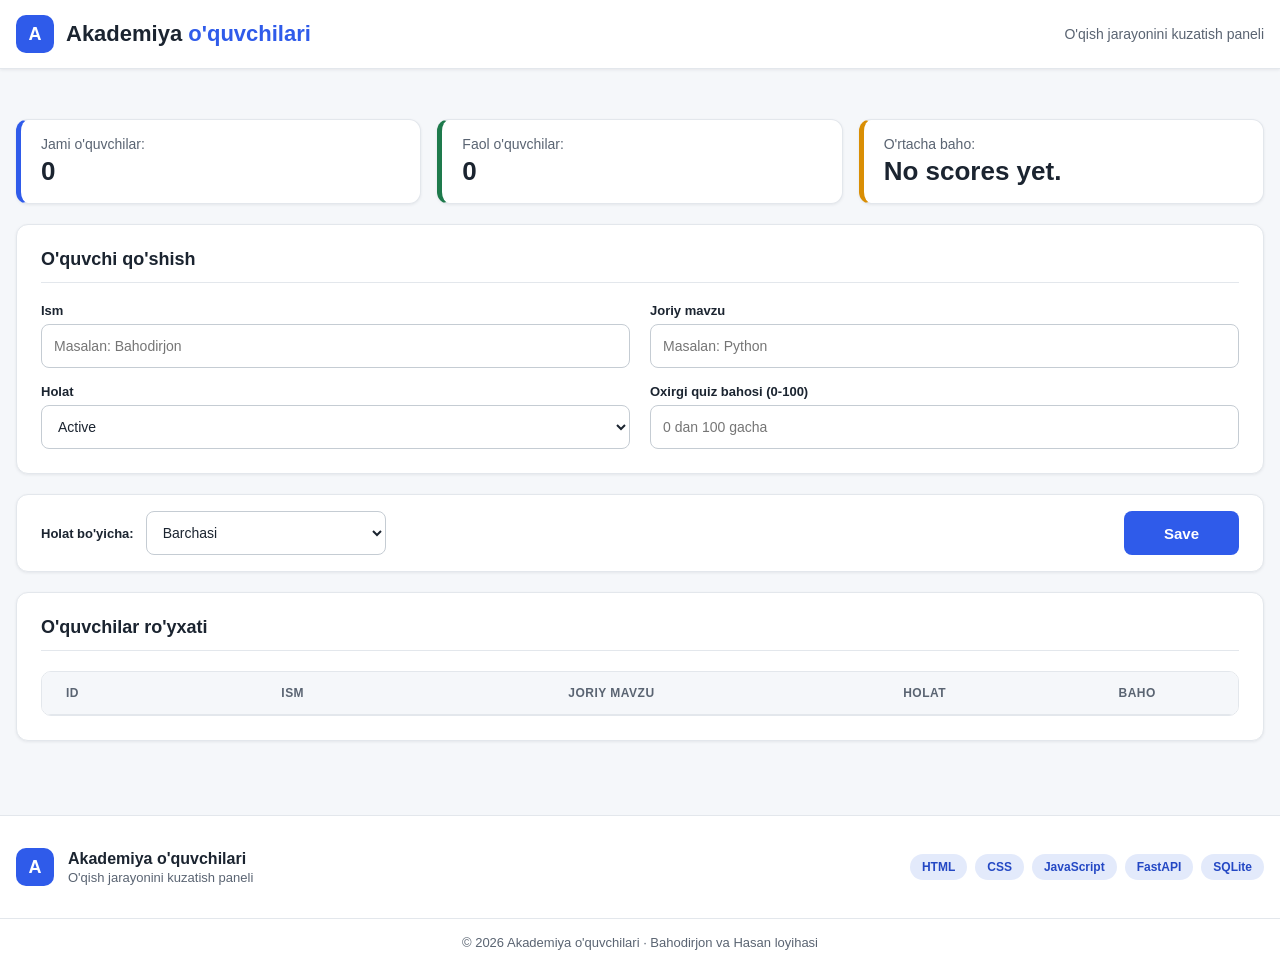
<file: index.html>
<!DOCTYPE html>
<html lang="uz">
<head>
    <meta charset="UTF-8">
    <meta name="viewport" content="width=device-width, initial-scale=1">
    <title>Akademiya o'quvchilari</title>
    <link rel="stylesheet" href="index.css">
</head>
<body>

    <!-- ===== Yuqori panel (sarlavha chiziq bilan ajratilgan) ===== -->
    <header class="topbar">
        <div class="topbar-inner">
            <div class="brand">
                <span class="logo">A</span>
                <h1>Akademiya <span>o'quvchilari</span></h1>
            </div>
            <p class="tagline">O'qish jarayonini kuzatish paneli</p>
        </div>
    </header>

    <main class="container">

        <!-- ===== HASAN: xulosa bloki ===== -->
        <section id="summary">
            <div class="stat stat-total">Jami o'quvchilar: <span id="total-count">0</span></div>
            <div class="stat stat-active">Faol o'quvchilar: <span id="active-count">0</span></div>
            <div class="stat stat-average">O'rtacha baho: <span id="average-score">No scores yet.</span></div>
        </section>

        <!-- ===== BAHODIRJON: o'quvchi qo'shish formasi ===== -->
        <section id="add-section">
            <h2>O'quvchi qo'shish</h2>
            <form id="student-form">
                <div class="field">
                    <label for="name">Ism</label>
                    <input id="name" name="name" type="text" placeholder="Masalan: Bahodirjon" required>
                </div>
                <div class="field">
                    <label for="topic">Joriy mavzu</label>
                    <input id="topic" name="topic" type="text" placeholder="Masalan: Python" required>
                </div>
                <div class="field">
                    <label for="status">Holat</label>
                    <select id="status" name="status">
                        <option value="Active">Active</option>
                        <option value="Paused">Paused</option>
                        <option value="Completed">Completed</option>
                    </select>
                </div>
                <div class="field">
                    <label for="score">Oxirgi quiz bahosi (0-100)</label>
                    <input id="score" name="score" type="number" min="0" max="100" placeholder="0 dan 100 gacha">
                </div>
                
            </form>
        </section>

        <!-- ===== HASAN: holat bo'yicha filtr ===== -->
        <section id="filter_section">
            <label for="status-filter">Holat bo'yicha:</label>
            <select id="status-filter">
                <option value="">Barchasi</option>
                <option value="Active">Active</option>
                <option value="Paused">Paused</option>
                <option value="Completed">Completed</option>
            </select>

            <div class="form-actions">
                    <button type="submit">Save</button>
                    <p id="form-error" class="error"></p>
            </div>
        </section>

        <!-- ===== BAHODIRJON: o'quvchilar jadvali ===== -->
        <section id="list-section">
            <h2>O'quvchilar ro'yxati</h2>
            <div class="table-wrap">
                <table id="students-table">
                    <thead>
                        <tr>
                            <th>ID</th>
                            <th>Ism</th>
                            <th>Joriy mavzu</th>
                            <th>Holat</th>
                            <th>Baho</th>
                            <!-- HASAN: "Tahrirlash" ustuni shu yerga -->
                        </tr>
                    </thead>
                    <tbody id="students-body">
                        <!-- qatorlarni JavaScript to'ldiradi -->
                    </tbody>
                </table>
            </div>
        </section>

    </main>

    <footer class="footer">
        <div class="footer-inner">
            <div class="footer-brand">
                <span class="logo">A</span>
                <div>
                    <strong>Akademiya o'quvchilari</strong>
                    <p>O'qish jarayonini kuzatish paneli</p>
                </div>
            </div>
            <ul class="footer-tech">
                <li>HTML</li>
                <li>CSS</li>
                <li>JavaScript</li>
                <li>FastAPI</li>
                <li>SQLite</li>
            </ul>
        </div>
        <p class="footer-copy">&copy; 2026 Akademiya o'quvchilari &middot; Bahodirjon va Hasan loyihasi</p>
    </footer>
</body>
</html>
</file>
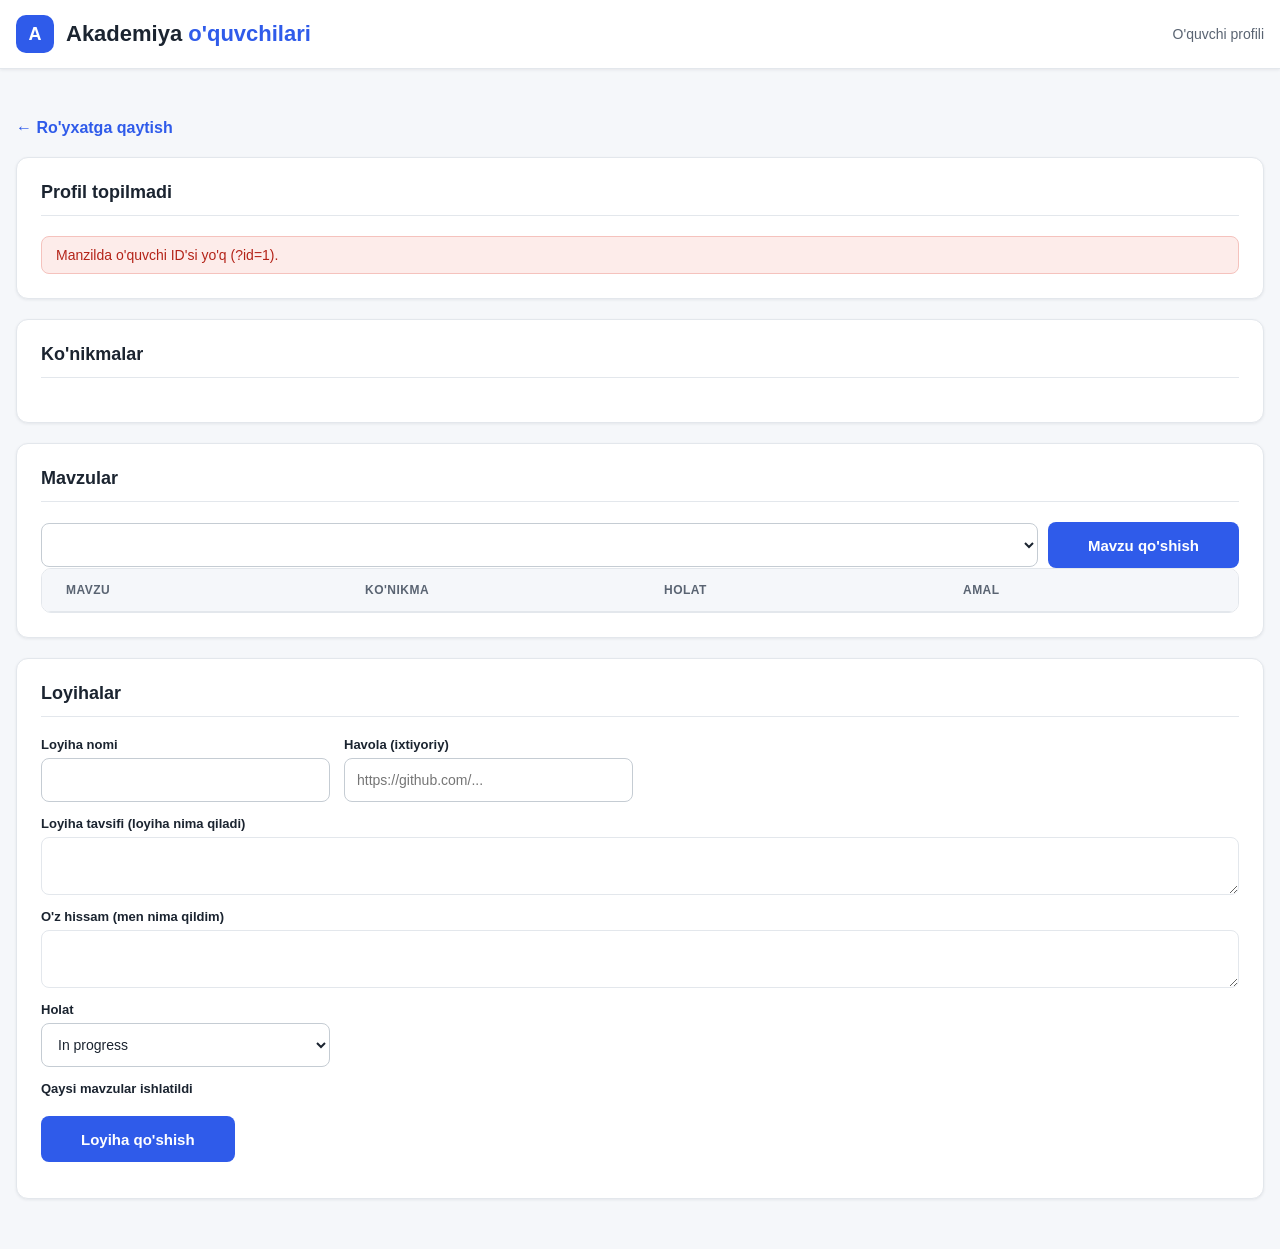
<file: frontend/profile.html>
<!DOCTYPE html>
<html lang="uz">
<head>
    <meta charset="UTF-8">
    <meta name="viewport" content="width=device-width, initial-scale=1">
    <title>O'quvchi profili</title>
    <link rel="stylesheet" href="index.css?v=6">
</head>
<body>

    <header class="topbar">
        <div class="topbar-inner">
            <div class="brand">
                <span class="logo">A</span>
                <h1>Akademiya <span>o'quvchilari</span></h1>
            </div>
            <p class="tagline">O'quvchi profili</p>
        </div>
    </header>

    <main class="container">

        <a class="back-link" href="index.html">&larr; Ro'yxatga qaytish</a>

        <!-- ===== BIRGA: o'quvchi ma'lumoti ===== -->
        <section id="student-card">
            <h2 id="student-name">Yuklanmoqda...</h2>
            <p id="student-meta" class="muted"></p>
            <p id="profile-error" class="error"></p>
        </section>

        <!-- ===== BIRGA: ko'nikmalar (har so'rovda qayta hisoblanadi) ===== -->
        <section id="skills-section">
            <h2>Ko'nikmalar</h2>
            <div id="skill-list" class="skill-list"></div>
        </section>

        <!-- ===== BAHODIRJON: mavzular ===== -->
        <section id="topics-section">
            <h2>Mavzular</h2>
            <form id="topic-form" class="inline-form">
                <select id="topic-select" name="topic_id" aria-label="Mavzu"></select>
                <button type="submit">Mavzu qo'shish</button>
            </form>
            <p id="topic-error" class="error"></p>
            <div class="table-wrap">
                <table class="plain-table">
                    <thead>
                        <tr><th>Mavzu</th><th>Ko'nikma</th><th>Holat</th><th>Amal</th></tr>
                    </thead>
                    <tbody id="topic-list"></tbody>
                </table>
            </div>
        </section>

        <!-- ===== HASAN: loyihalar ===== -->
        <section id="projects-section">
            <h2>Loyihalar</h2>
            <form id="project-form" class="project-form">
                <div class="field">
                    <label for="project-name">Loyiha nomi</label>
                    <input id="project-name" name="name" type="text" required>
                </div>
                <div class="field">
                    <label for="project-link">Havola (ixtiyoriy)</label>
                    <input id="project-link" name="link" type="text" placeholder="https://github.com/...">
                </div>
                <div class="field field-wide">
                    <label for="project-description">Loyiha tavsifi (loyiha nima qiladi)</label>
                    <textarea id="project-description" name="description" rows="2" required></textarea>
                </div>
                <div class="field field-wide">
                    <label for="project-contribution">O'z hissam (men nima qildim)</label>
                    <textarea id="project-contribution" name="contribution" rows="2" required></textarea>
                </div>
                <div class="field">
                    <label for="project-status">Holat</label>
                    <select id="project-status" name="status">
                        <option value="In progress">In progress</option>
                        <option value="Completed">Completed</option>
                    </select>
                </div>
                <div class="field field-wide">
                    <span class="label">Qaysi mavzular ishlatildi</span>
                    <div id="project-form-topics"></div>
                </div>
                <div class="field-wide">
                    <button type="submit">Loyiha qo'shish</button>
                </div>
            </form>
            <p id="project-error" class="error"></p>
            <div id="project-list" class="project-list"></div>
        </section>

    </main>

    <script type="module" src="profile.js?v=6"></script>
</body>
</html>
</file>
<file: index.css>
/* ===== Ranglar va umumiy sozlamalar ===== */
:root {
    --bg: #f5f7fa;
    --card: #ffffff;
    --border: #e3e7ec;
    --text: #1b2430;
    --muted: #5a6472;
    --accent: #2f5bea;
    --accent-dark: #2448c4;
    --danger: #b42318;
    --shadow: 0 1px 3px rgba(27, 36, 48, 0.08);
    --page-width: 1400px; /* panel, asosiy qism va footer uchun BITTA umumiy kenglik */
}

* { box-sizing: border-box; }

body {
    margin: 0;
    min-height: 100vh;
    display: flex;
    flex-direction: column;
    font-family: Arial, Helvetica, sans-serif;
    background: var(--bg);
    color: var(--text);
}

h2 {
    margin: 0 0 20px;
    padding-bottom: 12px;
    font-size: 18px;
    border-bottom: 1px solid var(--border);
}

/* ===== Yuqori panel ===== */
.topbar {
    background: var(--card);
    border-bottom: 1px solid var(--border);
    box-shadow: var(--shadow);
}

.topbar-inner {
    max-width: var(--page-width);
    margin: 0 auto;
    padding: 0 16px;
    height: 68px;
    display: flex;
    align-items: center;
    justify-content: space-between;
    gap: 12px;
}

.brand {
    display: flex;
    align-items: center;
    gap: 12px;
}

.logo {
    width: 38px;
    height: 38px;
    border-radius: 10px;
    background: var(--accent);
    color: #fff;
    font-size: 18px;
    font-weight: 700;
    display: flex;
    align-items: center;
    justify-content: center;
}

.brand h1 {
    margin: 0;
    font-size: 22px;
    line-height: 1.2;
}

.brand h1 span { color: var(--accent); }

.tagline {
    margin: 0;
    font-size: 14px;
    color: var(--muted);
}

/* ===== Asosiy qism ===== */
.container {
    flex: 1;
    width: 100%;
    max-width: var(--page-width);
    margin: 0 auto;
    padding: 50px 16px;
    display: flex;
    flex-direction: column;
    gap: 20px;
}

section {
    background: var(--card);
    border: 1px solid var(--border);
    border-radius: 12px;
    padding: 24px;
    box-shadow: var(--shadow);
}

/* ===== HASAN: xulosa ===== */
#summary {
    display: flex;
    flex-wrap: wrap;
    gap: 16px;
    background: none;
    border: none;
    box-shadow: none;
    padding: 0;
}

.stat {
    flex: 1 1 200px;
    background: var(--card);
    border: 1px solid var(--border);
    border-left: 5px solid var(--accent);
    border-radius: 12px;
    padding: 16px 20px;
    font-size: 14px;
    color: var(--muted);
    box-shadow: var(--shadow);
}

.stat-active  { border-left-color: #1e7a4c; }
.stat-average { border-left-color: #d98e04; }

.stat span {
    display: block;
    margin-top: 4px;
    font-size: 26px;
    font-weight: 700;
    color: var(--text);
}

/* ===== BAHODIRJON: forma (ikki ustunli) ===== */
#student-form {
    display: grid;
    grid-template-columns: 1fr 1fr;
    gap: 16px 20px;
}

.field {
    display: flex;
    flex-direction: column;
    gap: 6px;
}

.form-actions { grid-column: 1 / -1; }

/* Save tugmasi filtr qatorida, o'ng tomonda */
#filter_section button,
#filter_section .form-actions {
    margin-left: auto;   /* qolgan bo'sh joyni chapga qoldirib, tugmani o'ngga suradi */
}

#filter_section button {
    height: 44px;        /* tanlov maydoni bilan bir xil balandlik */
}

label { font-size: 13px; font-weight: 600; }

input,
select {
    height: 44px;
    padding: 0 12px;
    font-size: 14px;
    border: 1px solid #c5ccd3;
    border-radius: 8px;
    background: #fff;
    color: var(--text);
}

input:focus,
select:focus {
    outline: 2px solid var(--accent);
    outline-offset: 1px;
}

button {
    height: 46px;
    padding: 0 40px;
    border: none;
    border-radius: 8px;
    background: var(--accent);
    color: #fff;
    font-size: 15px;
    font-weight: 600;
    cursor: pointer;
    transition: background 0.15s;
}

button:hover { background: var(--accent-dark); }

.error {
    margin: 10px 0 0;
    padding: 10px 14px;
    font-size: 14px;
    color: var(--danger);
    background: #fdecea;
    border: 1px solid #f5c2bd;
    border-radius: 8px;
}

.error:empty { display: none; }

/* ===== HASAN: filtr (id: filter_section) ===== */
#filter_section {
    display: flex;
    flex-wrap: wrap;
    align-items: center;
    gap: 12px;
    padding: 16px 24px;
}

#filter_section select { width: 240px; }

/* ===== BAHODIRJON: jadval ===== */
.table-wrap {
    overflow-x: auto;
    border: 1px solid var(--border);
    border-radius: 10px;
}

table {
    width: 100%;
    min-width: 760px;
    border-collapse: collapse;
    table-layout: fixed;
}

/* Ustun kengliklari (Hasan "Tahrirlash" ustunini qo'shsa, u qolgan joyni oladi) */
th:nth-child(1), td:nth-child(1) { width: 80px; }
th:nth-child(2), td:nth-child(2) { width: 24%; }
th:nth-child(3), td:nth-child(3) { width: 28%; }
th:nth-child(4), td:nth-child(4) { width: 18%; }
th:nth-child(5), td:nth-child(5) { width: 12%; }

th {
    padding: 14px 24px;
    text-align: left;
    font-size: 12px;
    text-transform: uppercase;
    letter-spacing: 0.04em;
    color: var(--muted);
    background: var(--bg);
    border-bottom: 1px solid var(--border);
}

td {
    padding: 18px 24px;
    font-size: 15px;
    border-bottom: 1px solid #eef0f3;
}

tbody tr:last-child td { border-bottom: none; }
tbody tr:nth-child(even) { background: #fafbfc; }
tbody tr:hover { background: #f0f5ff; }

/* Bo'sh holat qatori: <tr class="empty-row"><td colspan="5">...</td></tr> */
.empty-row td {
    padding: 48px 24px;
    text-align: center;
    color: var(--muted);
}

/* Holat belgilari: <span class="badge status-Active">Active</span> */
.badge {
    display: inline-block;
    padding: 4px 10px;
    border-radius: 999px;
    font-size: 12px;
    font-weight: 600;
}

.status-Active    { background: #e4f4ea; color: #1e7a4c; }
.status-Paused    { background: #fcefd2; color: #7a4f00; }
.status-Completed { background: #e3eafb; color: #24448f; }

/* ===== Pastki qism ===== */
.footer {
    margin-top: 24px;
    background: var(--card);
    border-top: 1px solid var(--border);
}

.footer-inner {
    max-width: var(--page-width);
    margin: 0 auto;
    padding: 32px 16px;
    display: flex;
    flex-wrap: wrap;
    align-items: center;
    justify-content: space-between;
    gap: 20px;
}

.footer-brand {
    display: flex;
    align-items: center;
    gap: 14px;
}

.footer-brand strong { font-size: 16px; }

.footer-brand p {
    margin: 2px 0 0;
    font-size: 13px;
    color: var(--muted);
}

.footer-tech {
    margin: 0;
    padding: 0;
    list-style: none;
    display: flex;
    flex-wrap: wrap;
    gap: 8px;
}

.footer-tech li {
    padding: 6px 12px;
    font-size: 12px;
    font-weight: 600;
    color: var(--accent-dark);
    background: #e3eafb;
    border-radius: 999px;
}

.footer-copy {
    margin: 0;
    padding: 16px;
    text-align: center;
    font-size: 13px;
    color: var(--muted);
    border-top: 1px solid var(--border);
}

/* ===== Telefon uchun ===== */
@media (max-width: 640px) {
    .tagline { display: none; }
    .footer-inner { flex-direction: column; align-items: flex-start; }
    #student-form { grid-template-columns: 1fr; }
    section { padding: 18px; }
    button { width: 100%; }
}
</file>
<file: frontend/index.css>
/* ===== Ranglar va umumiy sozlamalar ===== */
:root {
    --bg: #f5f7fa;
    --card: #ffffff;
    --border: #e3e7ec;
    --text: #1b2430;
    --muted: #5a6472;
    --accent: #2f5bea;
    --accent-dark: #2448c4;
    --danger: #b42318;
    --shadow: 0 1px 3px rgba(27, 36, 48, 0.08);
    --page-width: 1400px; /* panel, asosiy qism va footer uchun BITTA umumiy kenglik */
}

* { box-sizing: border-box; }

body {
    margin: 0;
    min-height: 100vh;
    display: flex;
    flex-direction: column;
    font-family: Arial, Helvetica, sans-serif;
    background: var(--bg);
    color: var(--text);
}

h2 {
    margin: 0 0 20px;
    padding-bottom: 12px;
    font-size: 18px;
    border-bottom: 1px solid var(--border);
}

/* ===== Yuqori panel ===== */
.topbar {
    background: var(--card);
    border-bottom: 1px solid var(--border);
    box-shadow: var(--shadow);
}

.topbar-inner {
    max-width: var(--page-width);
    margin: 0 auto;
    padding: 0 16px;
    height: 68px;
    display: flex;
    align-items: center;
    justify-content: space-between;
    gap: 12px;
}

.brand {
    display: flex;
    align-items: center;
    gap: 12px;
}

.logo {
    width: 38px;
    height: 38px;
    border-radius: 10px;
    background: var(--accent);
    color: #fff;
    font-size: 18px;
    font-weight: 700;
    display: flex;
    align-items: center;
    justify-content: center;
}

.brand h1 {
    margin: 0;
    font-size: 22px;
    line-height: 1.2;
}

.brand h1 span { color: var(--accent); }

.tagline {
    margin: 0;
    font-size: 14px;
    color: var(--muted);
}

/* ===== Asosiy qism ===== */
.container {
    flex: 1;
    width: 100%;
    max-width: var(--page-width);
    margin: 0 auto;
    padding: 50px 16px;
    display: flex;
    flex-direction: column;
    gap: 20px;
}

section {
    background: var(--card);
    border: 1px solid var(--border);
    border-radius: 12px;
    padding: 24px;
    box-shadow: var(--shadow);
}

/* ===== HASAN: xulosa ===== */
#summary {
    display: flex;
    flex-wrap: wrap;
    gap: 16px;
    background: none;
    border: none;
    box-shadow: none;
    padding: 0;
}

.stat {
    flex: 1 1 200px;
    background: var(--card);
    border: 1px solid var(--border);
    border-left: 5px solid var(--accent);
    border-radius: 12px;
    padding: 16px 20px;
    font-size: 14px;
    color: var(--muted);
    box-shadow: var(--shadow);
}

.stat-active  { border-left-color: #1e7a4c; }
.stat-average { border-left-color: #d98e04; }

.stat span {
    display: block;
    margin-top: 4px;
    font-size: 26px;
    font-weight: 700;
    color: var(--text);
}

/* ===== BAHODIRJON: forma (ikki ustunli) ===== */
#student-form {
    display: grid;
    grid-template-columns: 1fr 1fr;
    gap: 16px 20px;
}

.field {
    display: flex;
    flex-direction: column;
    gap: 6px;
}

.form-actions { grid-column: 1 / -1; }

/* Save tugmasi filtr qatorida, o'ng tomonda */
#filter_section button,
#filter_section .form-actions {
    margin-left: auto;   /* qolgan bo'sh joyni chapga qoldirib, tugmani o'ngga suradi */
}

#filter_section button {
    height: 44px;        /* tanlov maydoni bilan bir xil balandlik */
}

label { font-size: 13px; font-weight: 600; }

input,
select {
    height: 44px;
    padding: 0 12px;
    font-size: 14px;
    border: 1px solid #c5ccd3;
    border-radius: 8px;
    background: #fff;
    color: var(--text);
}

input:focus,
select:focus {
    outline: 2px solid var(--accent);
    outline-offset: 1px;
}

button {
    height: 46px;
    padding: 0 40px;
    border: none;
    border-radius: 8px;
    background: var(--accent);
    color: #fff;
    font-size: 15px;
    font-weight: 600;
    cursor: pointer;
    transition: background 0.15s;
}

button:hover { background: var(--accent-dark); }

.error {
    margin: 10px 0 0;
    padding: 10px 14px;
    font-size: 14px;
    color: var(--danger);
    background: #fdecea;
    border: 1px solid #f5c2bd;
    border-radius: 8px;
}

.error:empty { display: none; }

/* ===== HASAN: filtr (id: filter_section) ===== */
#filter_section {
    display: flex;
    flex-wrap: wrap;
    align-items: center;
    gap: 12px;
    padding: 16px 24px;
}

#filter_section select { width: 240px; }

/* Qidiruv "O'quvchilar ro'yxati" sarlavhasining o'ng tomonida */
.section-header {
    display: flex;
    align-items: center;
    justify-content: space-between;
    gap: 16px;
    margin-bottom: 20px;
    padding-bottom: 12px;
    border-bottom: 1px solid var(--border);
}

.section-header h2 {
    margin: 0;
    padding: 0;
    border: none;
}

.section-header input[type="search"] {
    width: 320px;
    max-width: 100%;
    height: 40px;
}

/* ===== BAHODIRJON: jadval ===== */
.table-wrap {
    overflow-x: auto;
    border: 1px solid var(--border);
    border-radius: 10px;
}

table {
    width: 100%;
    min-width: 760px;
    border-collapse: collapse;
    table-layout: fixed;
}

/* Ustun kengliklari ("Tahrirlash" ustuni qolgan joyni oladi) */
th:nth-child(1), td:nth-child(1) { width: 80px; }
th:nth-child(2), td:nth-child(2) { width: 20%; }
th:nth-child(3), td:nth-child(3) { width: 22%; }
th:nth-child(4), td:nth-child(4) { width: 16%; }
th:nth-child(5), td:nth-child(5) { width: 12%; }

th {
    padding: 14px 24px;
    text-align: left;
    font-size: 12px;
    text-transform: uppercase;
    letter-spacing: 0.04em;
    color: var(--muted);
    background: var(--bg);
    border-bottom: 1px solid var(--border);
}

td {
    padding: 18px 24px;
    font-size: 15px;
    border-bottom: 1px solid #eef0f3;
}

tbody tr:last-child td { border-bottom: none; }
tbody tr:nth-child(even) { background: #fafbfc; }
tbody tr:hover { background: #f0f5ff; }

/* Bo'sh holat qatori: <tr class="empty-row"><td colspan="5">...</td></tr> */
.empty-row td {
    padding: 48px 24px;
    text-align: center;
    color: var(--muted);
}

/* Holat belgilari: <span class="badge status-Active">Active</span> */
.badge {
    display: inline-block;
    padding: 4px 10px;
    border-radius: 999px;
    font-size: 12px;
    font-weight: 600;
}

.status-Active    { background: #e4f4ea; color: #1e7a4c; }
.status-Paused    { background: #fcefd2; color: #7a4f00; }
.status-Completed { background: #e3eafb; color: #24448f; }
.status-Learning  { background: #fcefd2; color: #7a4f00; }

/* ===== HASAN: tahrirlash (edit) ===== */
.button-small {
    height: 36px;
    padding: 0 14px;
    font-size: 13px;
}

.button-secondary {
    background: var(--bg);
    color: var(--text);
    border: 1px solid var(--border);
}

.button-secondary:hover { background: var(--border); }

.row-actions {
    display: flex;
    flex-wrap: wrap;
    gap: 8px;
}

.editing-row td { padding: 10px 24px; }
.editing-row input,
.editing-row select { width: 100%; }

.success {
    margin: 10px 0 0;
    padding: 10px 14px;
    font-size: 14px;
    color: #1e7a4c;
    background: #e4f4ea;
    border: 1px solid #b7e1c7;
    border-radius: 8px;
}

.success:empty { display: none; }

/* ===== Pastki qism ===== */
.footer {
    margin-top: 24px;
    background: var(--card);
    border-top: 1px solid var(--border);
}

.footer-inner {
    max-width: var(--page-width);
    margin: 0 auto;
    padding: 32px 16px;
    display: flex;
    flex-wrap: wrap;
    align-items: center;
    justify-content: space-between;
    gap: 20px;
}

.footer-brand {
    display: flex;
    align-items: center;
    gap: 14px;
}

.footer-brand strong { font-size: 16px; }

.footer-brand p {
    margin: 2px 0 0;
    font-size: 13px;
    color: var(--muted);
}

.footer-tech {
    margin: 0;
    padding: 0;
    list-style: none;
    display: flex;
    flex-wrap: wrap;
    gap: 8px;
}

.footer-tech li {
    padding: 6px 12px;
    font-size: 12px;
    font-weight: 600;
    color: var(--accent-dark);
    background: #e3eafb;
    border-radius: 999px;
}

.footer-copy {
    margin: 0;
    padding: 16px;
    text-align: center;
    font-size: 13px;
    color: var(--muted);
    border-top: 1px solid var(--border);
}

/* ===== Telefon uchun ===== */
@media (max-width: 640px) {
    .tagline { display: none; }
    .footer-inner { flex-direction: column; align-items: flex-start; }
    #student-form { grid-template-columns: 1fr; }
    #filter_section select { width: 100%; }
    .section-header { flex-direction: column; align-items: flex-start; }
    .section-header input[type="search"] { width: 100%; }
    section { padding: 18px; }
    button { width: 100%; }
}
/* ===== Profil havolasi (asosiy jadval) ===== */
.button-link {
    display: inline-block;
    line-height: 36px;  /* same height as .button-small buttons */
    font-weight: 600;
    background: var(--accent);
    color: #fff;
    border-radius: 6px;
    text-decoration: none;
}
.button-link:hover { background: var(--accent-dark); }

/* ===== Oddiy jadvallar: ustun kengligi avtomatik ===== */
.plain-table th, .plain-table td { width: auto; }
.compact-table th, .compact-table td { padding: 8px 10px; }
.matrix-table th, .matrix-table td { text-align: center; }
.matrix-table td:first-child, .matrix-table th:first-child { text-align: left; }
.has-skill { background: #e4f4ea; color: #1e7a4c; font-weight: 700; }
.no-skill  { color: var(--muted); }

h3 { font-size: 15px; margin: 18px 0 10px; }
.muted { color: var(--muted); margin: 4px 0 0; }

/* ===== Ko'nikmalar grafigi (chiziqli) ===== */
.skill-chart { display: grid; gap: 8px; }
.bar-row {
    display: grid;
    grid-template-columns: minmax(120px, 220px) 1fr 32px;
    align-items: center;
    gap: 10px;
    font-size: 14px;
}
.bar-track { background: var(--bg); border-radius: 4px; height: 14px; }
.bar { background: var(--accent); border-radius: 4px; height: 100%; min-width: 2px; }
.bar-value { font-weight: 700; text-align: right; }

/* ===== Profil sahifasi ===== */
.back-link { color: var(--accent); text-decoration: none; font-weight: 600; }
.skill-list { display: flex; flex-wrap: wrap; gap: 10px; }
.skill-card {
    display: grid;
    gap: 2px;
    padding: 10px 14px;
    border: 1px solid var(--border);
    border-left: 4px solid #d98e04;
    border-radius: 8px;
    background: var(--card);
    font-size: 14px;
}
.skill-card span { color: var(--muted); font-size: 12px; }
.skill-card.applied { border-left-color: #1e7a4c; }
.skill-projects { margin: 4px 0 0; padding-left: 18px; font-size: 13px; }
.skill-projects a { color: inherit; }

.inline-form { display: flex; flex-wrap: wrap; gap: 10px; align-items: center; }
.inline-form select { flex: 1 1 260px; }

.project-form {
    display: grid;
    grid-template-columns: repeat(auto-fit, minmax(240px, 1fr));
    gap: 14px;
}
.field-wide { grid-column: 1 / -1; }
.label { font-size: 13px; font-weight: 600; }
textarea {
    width: 100%;
    font: inherit;
    padding: 10px 12px;
    border: 1px solid var(--border);
    border-radius: 8px;
}
.topic-checkboxes { display: flex; flex-wrap: wrap; gap: 6px 16px; font-size: 14px; }
.topic-checkboxes label { font-weight: 400; }

.project-list { display: grid; gap: 12px; margin-top: 12px; }
.project-card {
    display: grid;
    gap: 8px;
    padding: 14px 16px;
    border: 1px solid var(--border);
    border-radius: 8px;
    background: var(--card);
}
.project-card h3 { margin: 0; }
.project-card p { margin: 0; }
.project-card a { color: var(--accent); word-break: break-all; }
.project-card .button-small { justify-self: start; }
.project-topics { color: var(--muted); font-size: 13px; }
.topic-checkboxes input[type="checkbox"] { height: auto; }
.project-card.editing input,
.project-card.editing select { width: 100%; }
</file>
